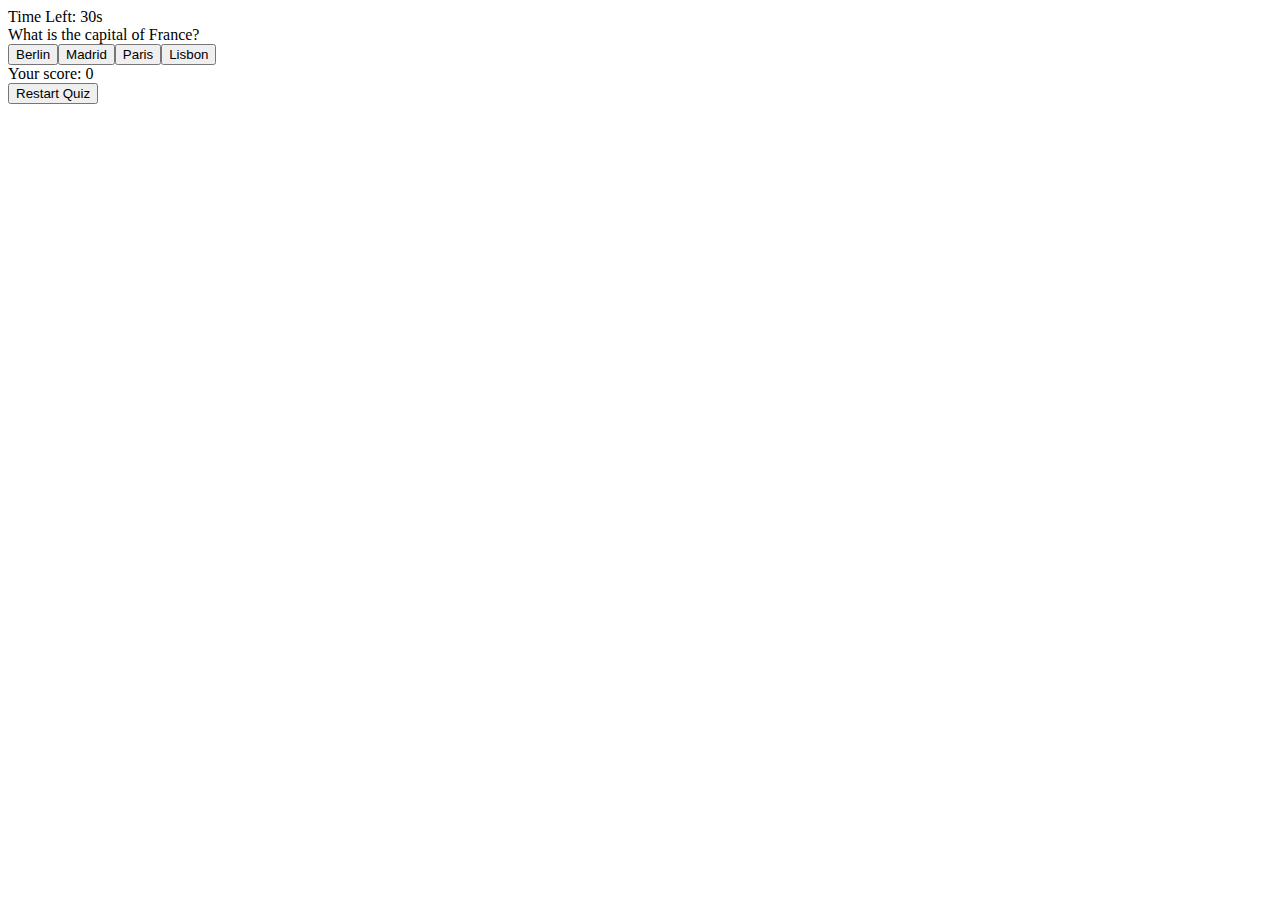
<file: javascript games/Quiz App/index.html>
<html>
    <style src="style.css"></style>
<body>
    <div class="quiz-container">
        <div class="timer">Time Left: <span id="time">30</span>s</div>
        <div class="question">Question will appear here</div>
        <div class="options"></div>
        <div class="result">Your score: <span id="score">0</span></div>
        <button class="restart-btn">Restart Quiz</button>
    </div>
</body>
<script src="script.js"></script>
</html>
</file>
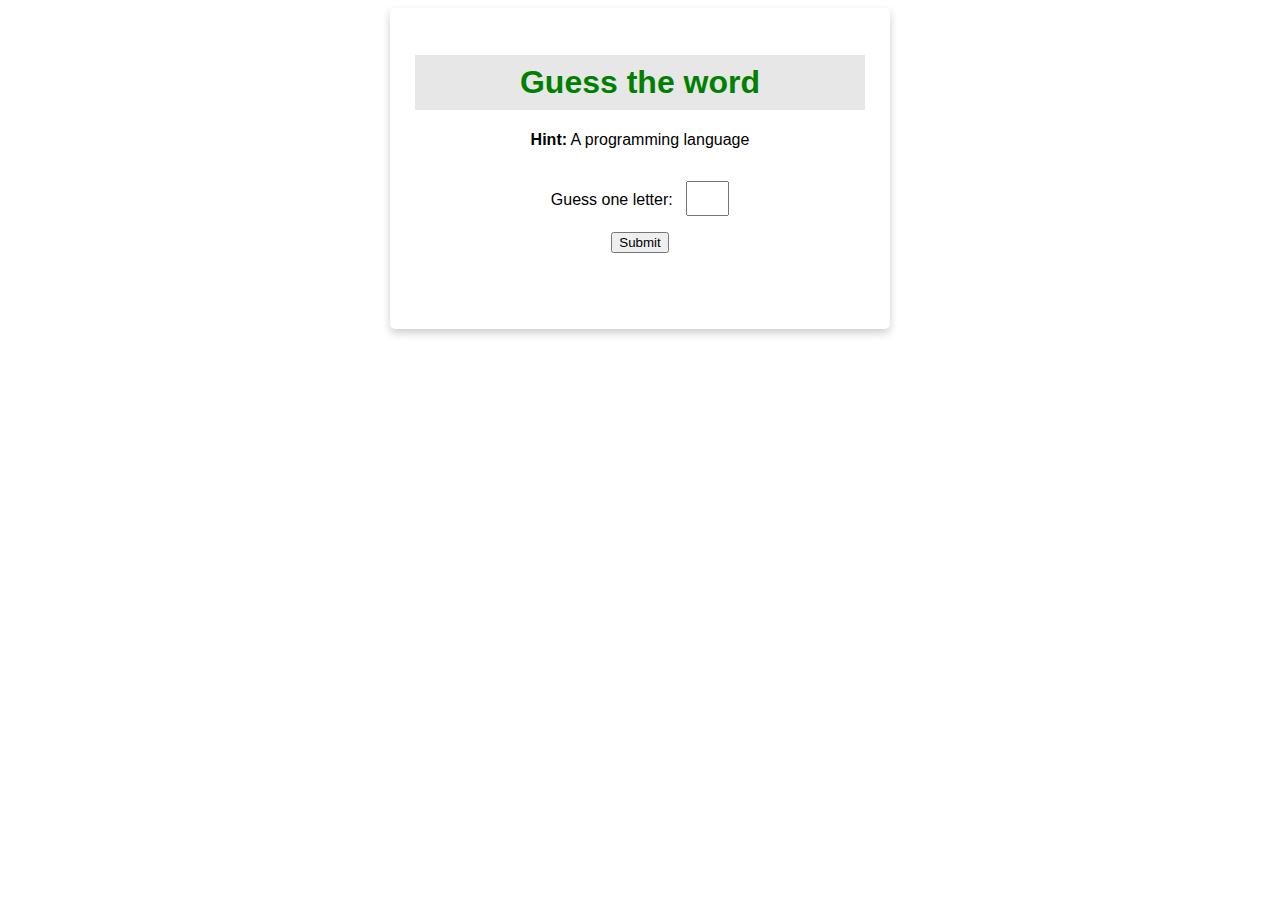
<file: javascript games/Word Guessing Game/index.html>
<!-- index.html -->

<!DOCTYPE html>
<html>

<head>
    <title>Word Guessing Game</title>
    <link rel="stylesheet" 
          href="style.css" />
       <script src="./script.js"></script>
</head>

<body>
    <div class="card">
        <h1>Guess the word</h1>
        <p>
              <b>Hint:</b> A programming language
          </p>
        <p id="displayWord"></p>
        <p>Guess one letter:

            <input type="text" 
                   maxlength="1" 
                   id="letter-input">
        </p>
        <button onclick="guessLetter()">
              Submit
          </button>
    </div>
</body>

</html>
</file>
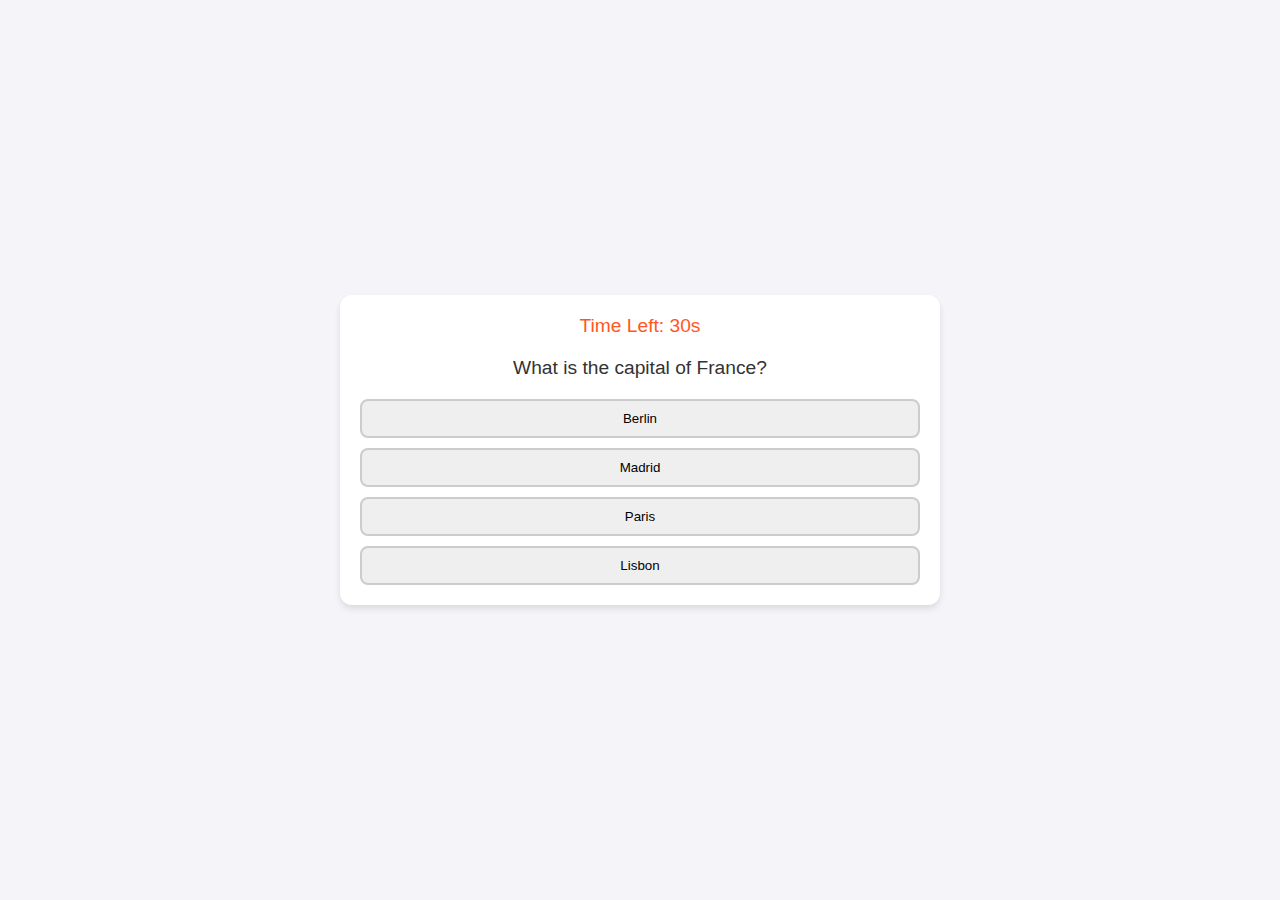
<file: javascript games/Quiz App/main.html>
<html>
<head>
    <style>
        body {
            font-family: Arial, sans-serif;
            background-color: #f4f4f9;
            color: #333;
            margin: 0;
            padding: 0;
            display: flex;
            justify-content: center;
            align-items: center;
            height: 100vh;
        }

        .quiz-container {
            background: #fff;
            border-radius: 12px;
            box-shadow: 0 4px 6px rgba(0, 0, 0, 0.1);
            width: 90%;
            max-width: 600px;
            padding: 20px;
            text-align: center;
            box-sizing: border-box;
        }

        .question {
            font-size: 1.2em;
            margin-bottom: 20px;
        }

        .options {
            display: flex;
            flex-direction: column;
            gap: 10px;
        }

        .option {
            padding: 10px;
            border: 2px solid #ccc;
            border-radius: 8px;
            cursor: pointer;
            transition: background-color 0.3s, color 0.3s;
        }

        .option:hover {
            background-color: #007bff;
            color: #fff;
        }

        .timer {
            font-size: 1.2em;
            margin-bottom: 20px;
            color: #ff5722;
        }

        .result {
            font-size: 1.5em;
            color: #4caf50;
            display: none;
        }

        .restart-btn {
            background-color: #007bff;
            color: #fff;
            border: none;
            padding: 10px 20px;
            font-size: 1em;
            border-radius: 8px;
            cursor: pointer;
            margin-top: 20px;
            display: none;
        }

        .restart-btn:hover {
            background-color: #0056b3;
        }
    </style>
</head>

<body>
    <div class="quiz-container">
        <div class="timer">Time Left: <span id="time">30</span>s</div>
        <div class="question">Question will appear here</div>
        <div class="options"></div>
        <div class="result">Your score: <span id="score">0</span></div>
        <button class="restart-btn">Restart Quiz</button>
    </div>
    <script>
        const quizData = [
            {
                question: "What is the capital of France?",
                options: ["Berlin", "Madrid", "Paris", "Lisbon"],
                answer: "Paris"
            },
            {
                question: "Which language is used for web development?",
                options: ["Python", "HTML", "Java", "C++"],
                answer: "HTML"
            },
            {
                question: "Who wrote 'Hamlet'?",
                options: ["Charles Dickens", "William Shakespeare", "Mark Twain", "Jane Austen"],
                answer: "William Shakespeare"
            },
            {
                question: "What is the largest planet in our solar system?",
                options: ["Earth", "Mars", "Jupiter", "Saturn"],
                answer: "Jupiter"
            },
            {
                question: "Which country is known as the Land of the Rising Sun?",
                options: ["China", "Japan", "South Korea", "India"],
                answer: "Japan"
            }
        ];

        let currentQuestion = 0;
        let score = 0;
        let timeLeft = 30;
        let timerInterval;
        const timerEl = document.getElementById('time');
        const questionEl = document.querySelector('.question');
        const optionsEl = document.querySelector('.options');
        const resultEl = document.querySelector('.result');
        const scoreEl = document.getElementById('score');
        const restartBtn = document.querySelector('.restart-btn');

        // Function to load the question
        function loadQuestion() {
            if (currentQuestion >= quizData.length) {
                endQuiz();
                return;
            }
            clearInterval(timerInterval);
            timeLeft = 30;
            timerEl.textContent = timeLeft;
            startTimer();
            const currentQuiz = quizData[currentQuestion];
            questionEl.textContent = currentQuiz.question;
            optionsEl.innerHTML = ''; // Clear previous options
            currentQuiz.options.forEach(option => {
                const button = document.createElement('button');
                button.classList.add('option');
                button.textContent = option;
                button.onclick = () => checkAnswer(option);
                optionsEl.appendChild(button);
            });
        }

        // Check the answer
        function checkAnswer(selectedOption) {
            if (selectedOption === quizData[currentQuestion].answer) {
                score++;
            }
            currentQuestion++;
            loadQuestion();
        }

        // Start the timer
        function startTimer() {
            timerInterval = setInterval(() => {
                timeLeft--;
                timerEl.textContent = timeLeft;
                if (timeLeft <= 0) {
                    clearInterval(timerInterval);
                    endQuiz();
                }
            }, 1000);
        }

        // End the quiz and show the results
        function endQuiz() {
            clearInterval(timerInterval);
            questionEl.style.display = 'none';
            optionsEl.style.display = 'none';
            resultEl.style.display = 'block';
            scoreEl.textContent = score;
            restartBtn.style.display = 'block';
        }

        // Restart the quiz
        restartBtn.addEventListener('click', () => {
            // Reset variables
            currentQuestion = 0;
            score = 0;
            timeLeft = 30;
            timerEl.textContent = timeLeft;

            // Reset the display
            questionEl.style.display = 'block';
            optionsEl.style.display = 'flex'; // Ensure options are displayed correctly
            resultEl.style.display = 'none';
            restartBtn.style.display = 'none';

            // Load the first question
            loadQuestion();
        });

        // Initialize the quiz with the first question
        loadQuestion();
    </script>
</body>

</html>
</file>
<file: javascript games/Word Guessing Game/style.css>
/* style.css */

/* Styling for the heading */
h1 {
    background-color: rgb(231, 231, 231);
    color: green;
    font-size: xx-large;
    padding: 2%;
    /* width: 70vh; */
}

/* Style for the card and border  */
.card {
    min-width: 30%;
    width: 50vh;
    min-height: 30vh;
    box-shadow: 0 4px 8px 0 rgba(0, 0, 0, 0.2);
    transition: 0.3s;
    border-radius: 5px;
    margin: auto;
    padding: 2%;
}

/* Font and display style for complete body */
body {
    display: flex;
    text-align: center;
    font-family: "Gill Sans", 
                   "Gill Sans MT", 
                   Calibri, "Trebuchet MS",
                 sans-serif;
}

/* Adding style for input box */
input {
    width: 30px;
    padding: 1%;
    font-size: larger;
    text-align: center;
    margin-left: 2%;
}

/* Adding style for display word*/
#displayWord {
    font-size: xx-large;
}
</file>
